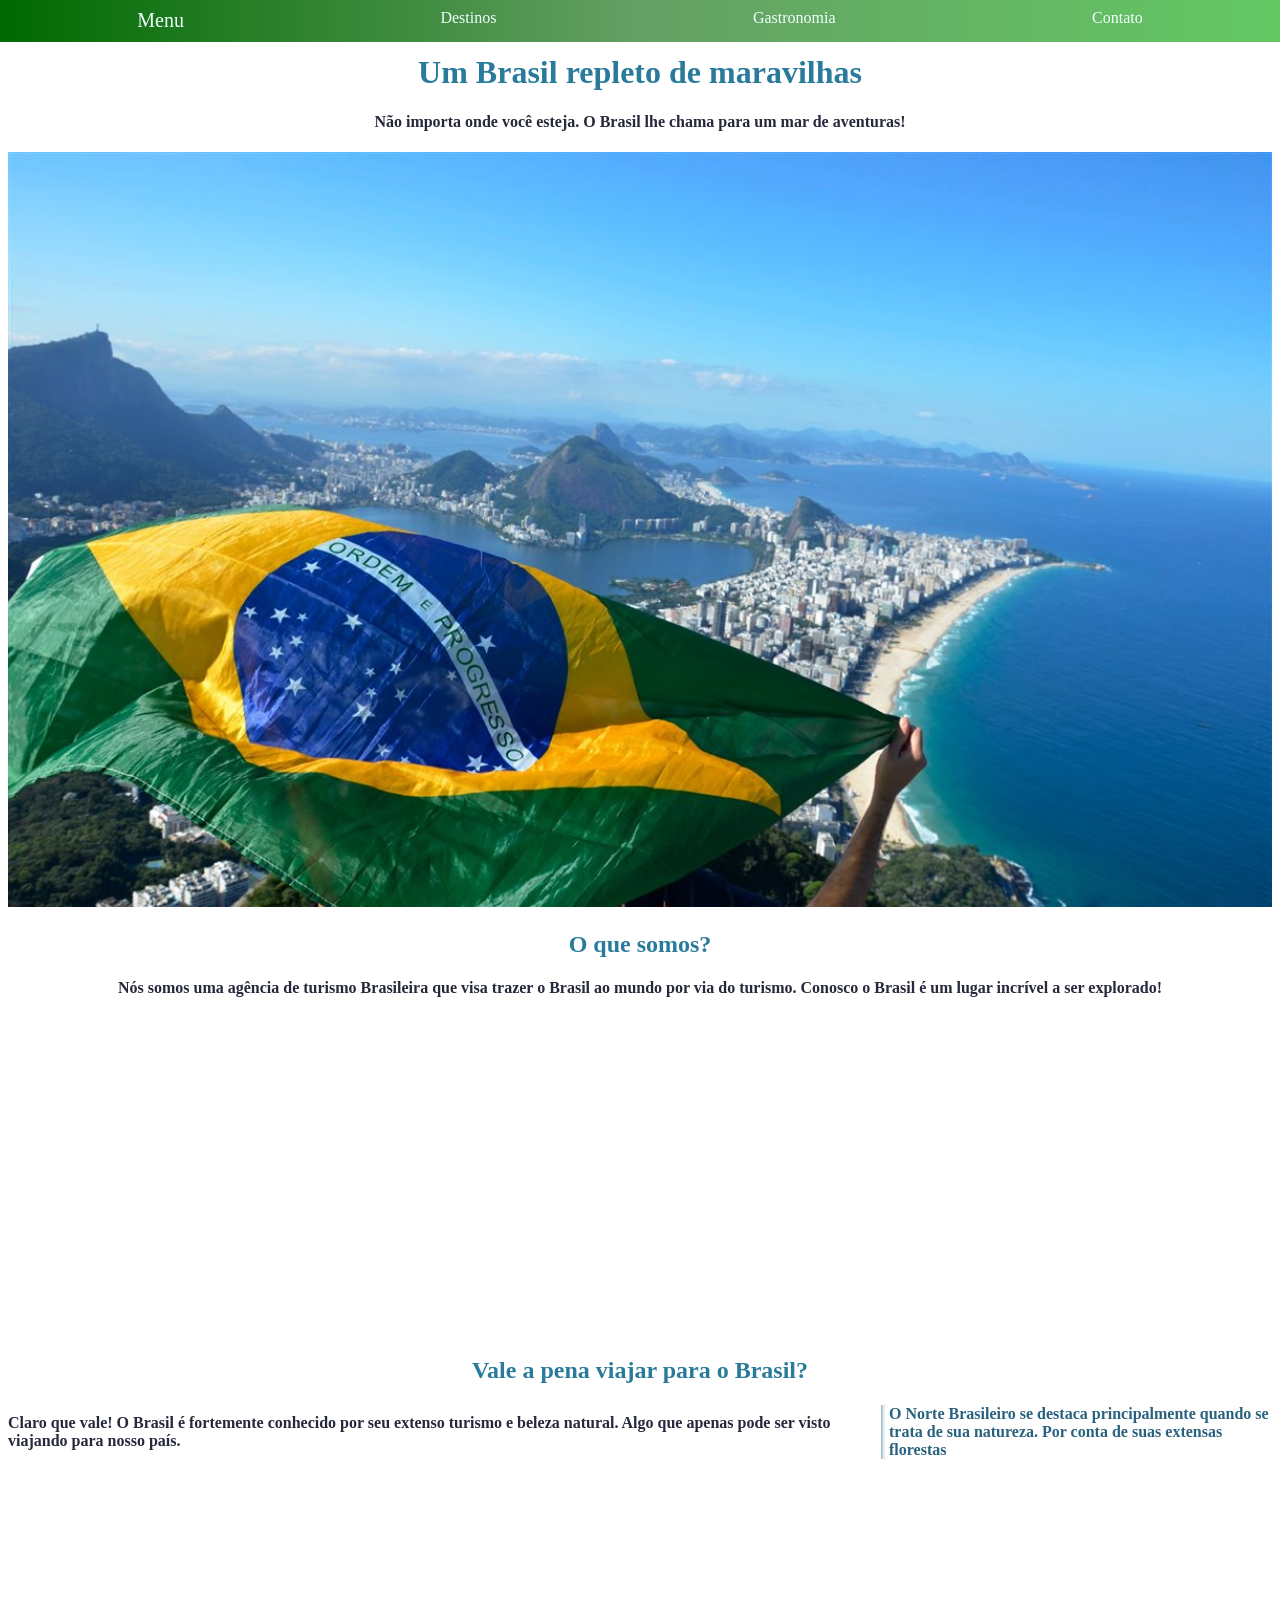
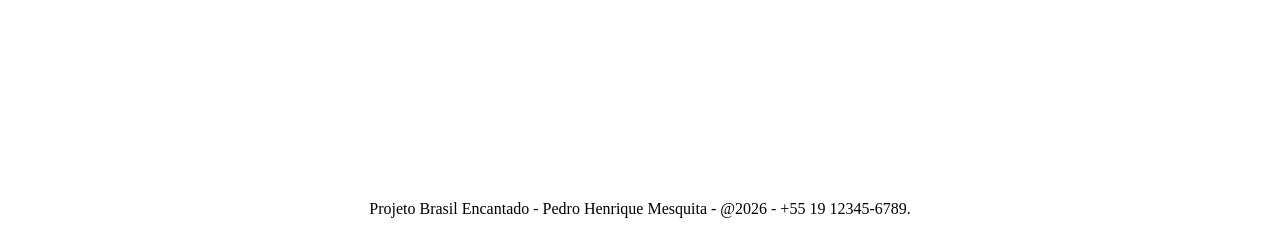
<file: index.html>
<!DOCTYPE html>
<html lang="en">
<head>
    <meta charset="UTF-8">
    <meta name="viewport" content="width=device-width, initial-scale=1.0">
    <title>Brasil Encantado</title>
    <link rel="stylesheet" href="css/estilo.css">
    <link rel="icon" type="image/x-icon" href="img/aviao.ico">
</head>
<body>

    <header class="header">
        <nav class="nav"><a class="larger" href="index.html">Menu</a></nav>
        <nav class="nav"><a href="destinos.html">Destinos</a></nav>
        <nav class="nav"><a href="gastronomia.html">Gastronomia</a></nav>
        <nav class="nav"><a href="contatos.html">Contato</a></nav>
    </header>
 
    <main>
        <h1 class="centered">Um Brasil repleto de maravilhas</h1>
        <h4 class="centered">Não importa onde você esteja. O Brasil lhe chama para um mar de aventuras!</h4>
    </main>
    <img src="img/brasil.png" alt="Cristo Redentor" width="100%">
    <section>
        <h1 class="centered">O que somos?</h1>
        <h4 class="centered">Nós somos uma agência de turismo Brasileira que visa trazer o Brasil ao mundo por via do turismo. Conosco o Brasil é um lugar incrível a ser explorado!</h4>
    </section>
    <iframe width="100%" height="315" src="https://www.youtube.com/embed/KLc9NVU-beA?si=x7A4TCeFMi-0yPwo" frameborder="0" allow="accelerometer; autoplay; clipboard-write; encrypted-media; gyroscope; picture-in-picture; web-share" referrerpolicy="strict-origin-when-cross-origin" allowfullscreen></iframe><br>
    <section>
        <h1 class="centered">Vale a pena viajar para o Brasil?</h1>
        <h4 class="centered">Claro que vale! O Brasil é fortemente conhecido por seu extenso turismo e beleza natural. Algo que apenas pode ser visto viajando para nosso país.<aside>O Norte Brasileiro se destaca principalmente quando se trata de sua natureza. Por conta de suas extensas florestas</aside></h4>
    </section>
    <iframe width="100%" height="315" src="https://www.youtube.com/embed/SqBiaZbMwfw?si=MVBY4bm3Pxl2ZevJ" title="YouTube video player" frameborder="0" allow="accelerometer; autoplay; clipboard-write; encrypted-media; gyroscope; picture-in-picture; web-share" referrerpolicy="strict-origin-when-cross-origin" allowfullscreen></iframe>
<footer class="footer"> Projeto Brasil Encantado - Pedro Henrique Mesquita - @2026 - +55 19 12345-6789. </footer>
   
</body>
</html>
</file>
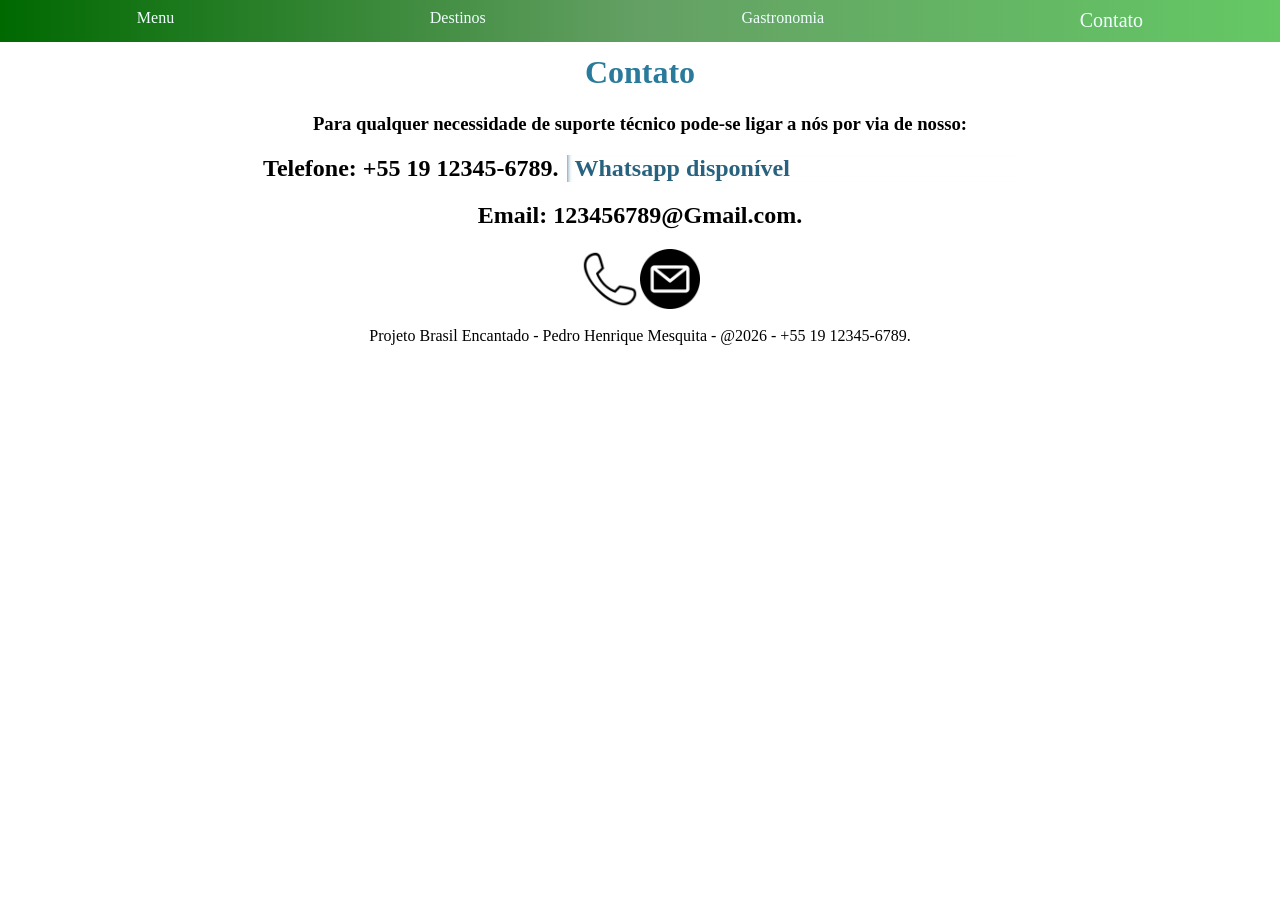
<file: contatos.html>
<!DOCTYPE html>
<html lang="en">
<head>
    <meta charset="UTF-8">
    <meta name="viewport" content="width=device-width, initial-scale=1.0">
    <title>Brasil Encantado</title>
    <link rel="stylesheet" href="css/estilo.css">
    <link rel="icon" type="image/x-icon" href="img/aviao.ico">
 </head>
<body>

    <header class="header">
        <nav><a href="index.html">Menu</a></nav>
        <nav><a href="destinos.html">Destinos</a></nav>
        <nav><a href="gastronomia.html">Gastronomia</a></nav>
        <nav><a class="larger" href="contatos.html">Contato</a></nav>
    </header>
    <main>
        <h1 class="centered"> Contato </h1>
        <h3 class="centered">
             Para qualquer necessidade de suporte técnico pode-se ligar a nós por via de nosso:
        </h3>
        <h2 class="centered"> Telefone: +55 19 12345-6789. <aside>Whatsapp disponível</aside></h2>
        <h2 class="centered"> Email: 123456789@Gmail.com.</h2>
        <ph2 class="centered"><img src="img/telefone.png" alt="Telefone" height="60">         <img src="img/email.png" alt="Email" height="60"> </p>
    </main>
 <br>
<footer class="footer"> Projeto Brasil Encantado - Pedro Henrique Mesquita - @2026 - +55 19 12345-6789. </footer>
   
</body>
</html>
</file>
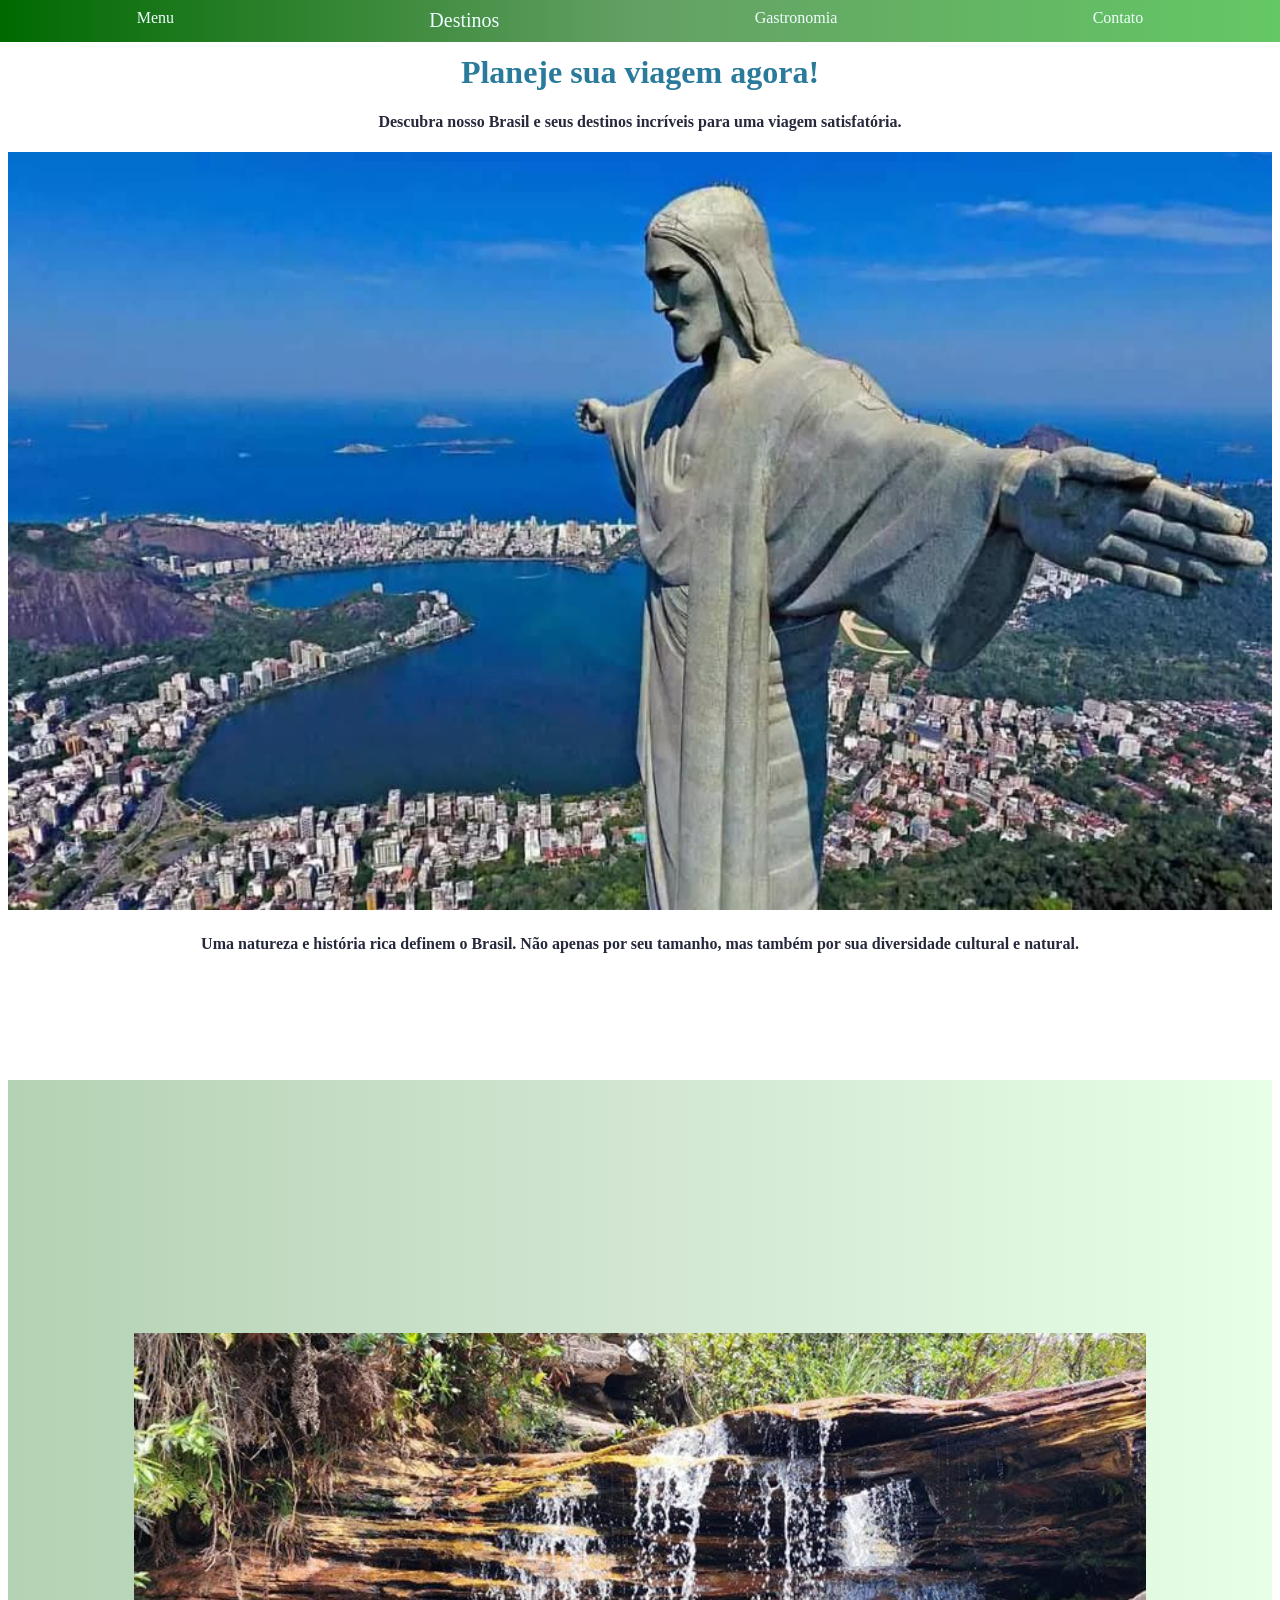
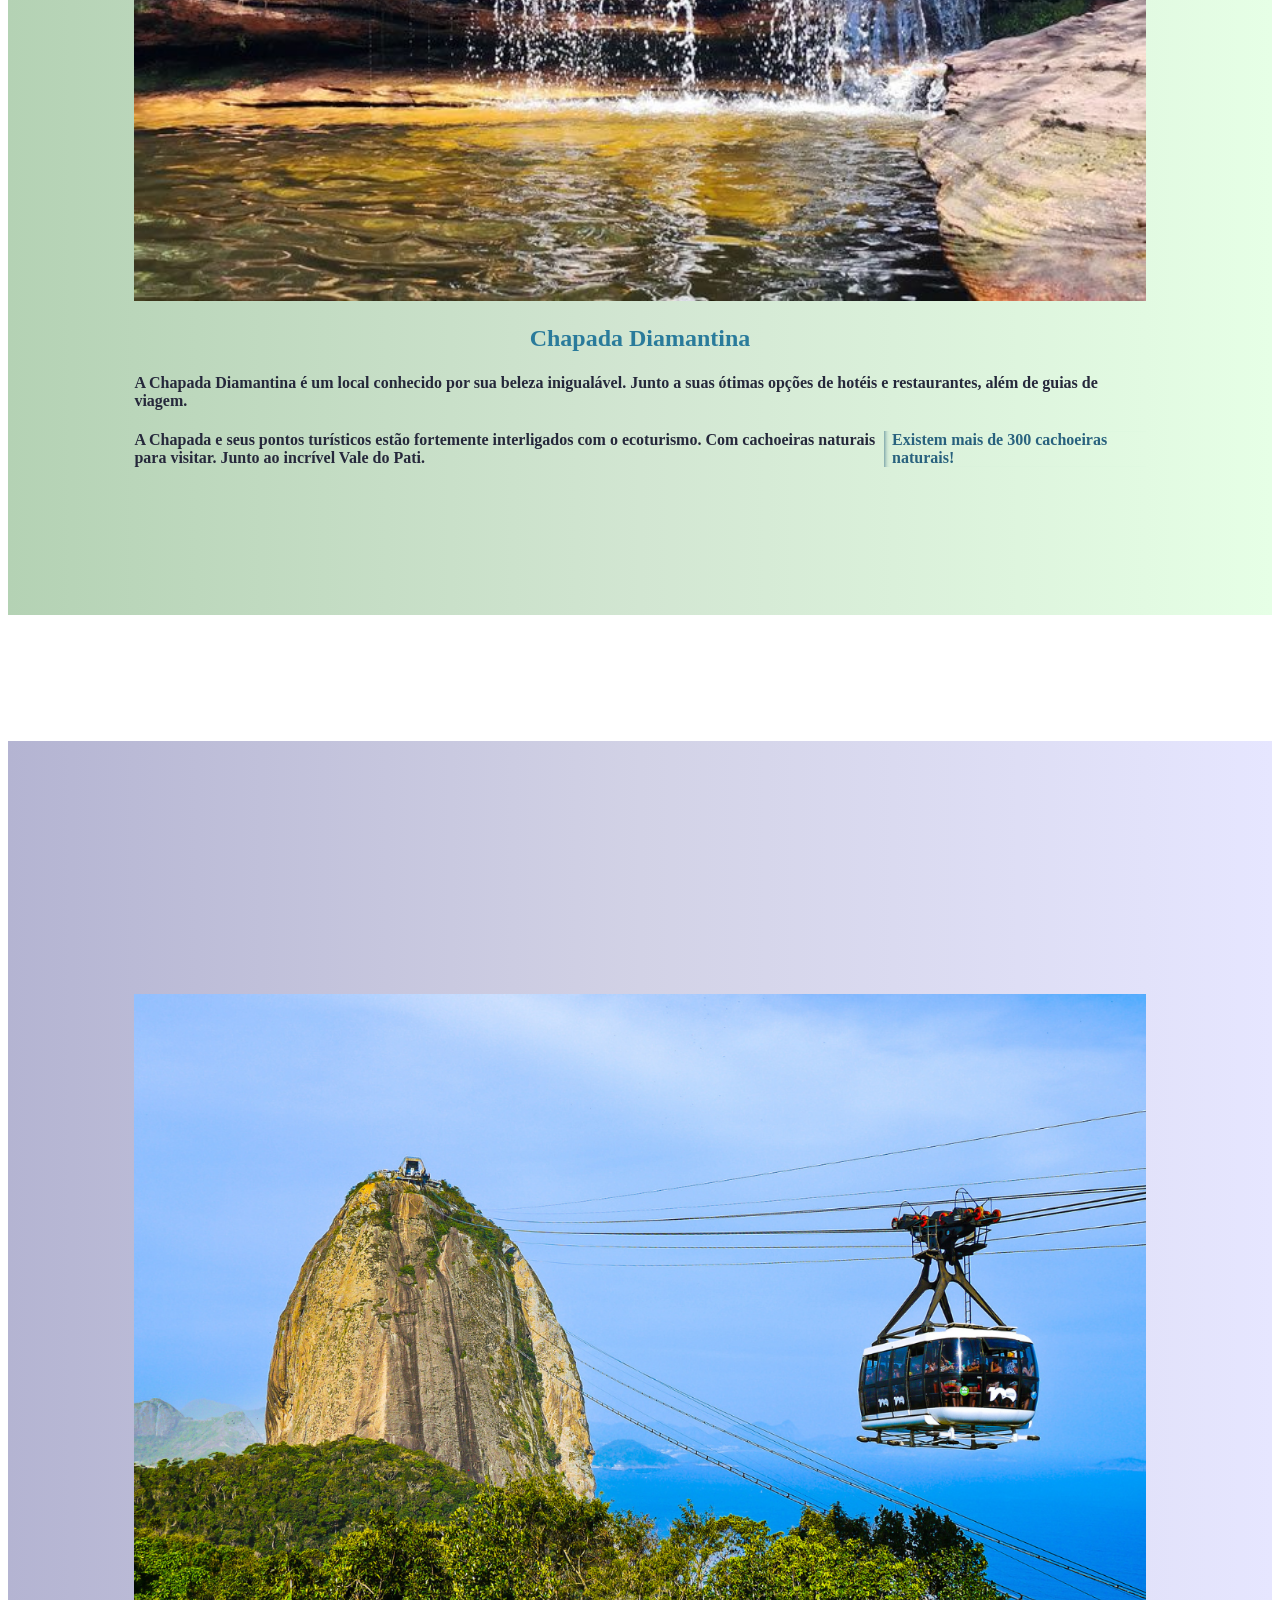
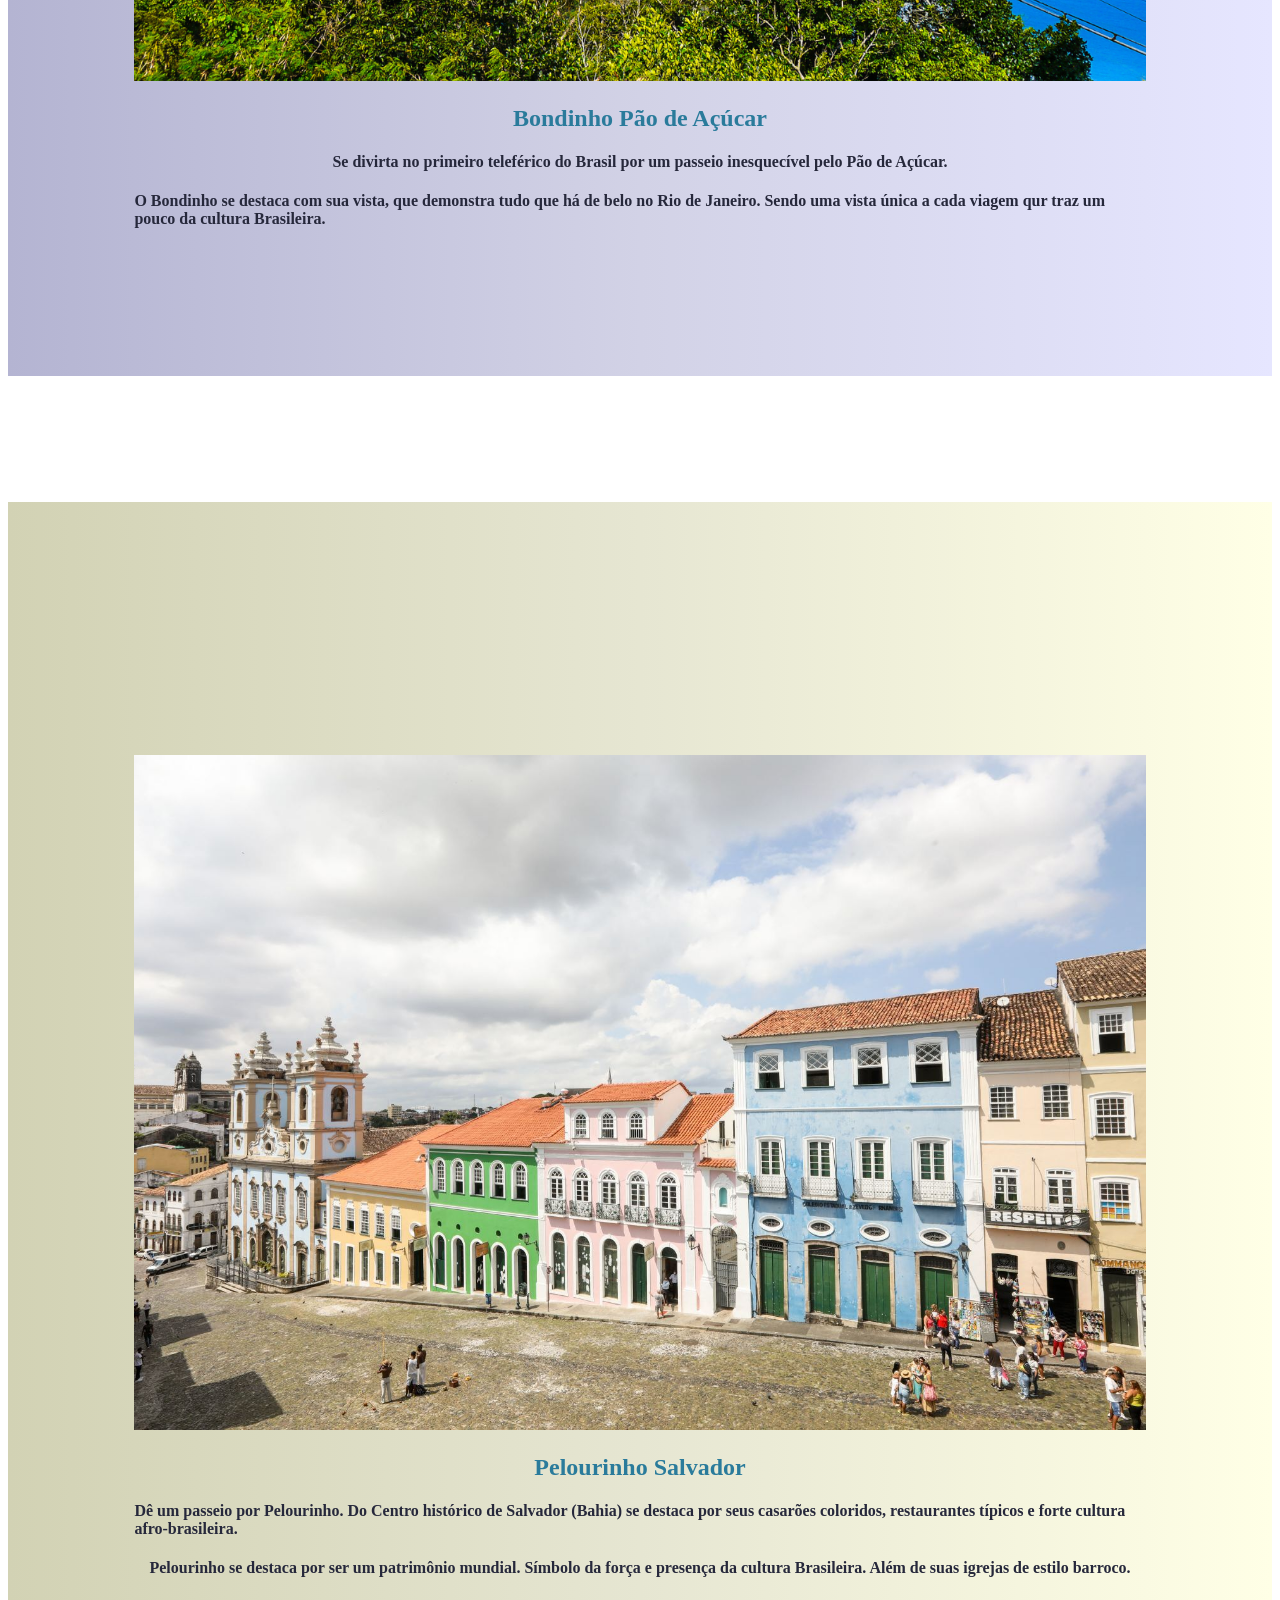
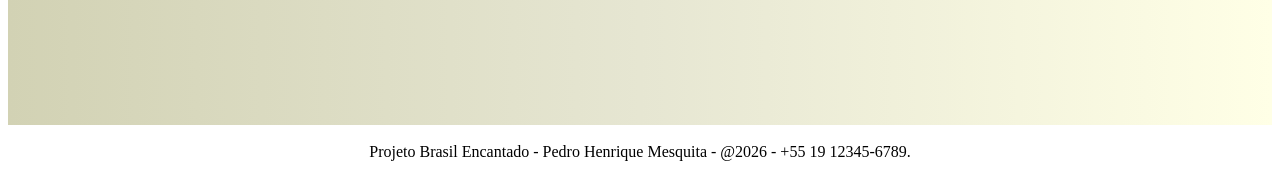
<file: destinos.html>
<!DOCTYPE html>
<html lang="en">
<head>
    <meta charset="UTF-8">
    <meta name="viewport" content="width=device-width, initial-scale=1.0">
    <title>Brasil Encantado</title>
    <link rel="stylesheet" href="css/estilo.css">
    <link rel="icon" type="image/x-icon" href="img/aviao.ico">
</head>
<body>

    <header class="header">
        <nav class="nav"><a href="index.html">Menu</a></nav>
        <nav class="nav"><a class="larger" href="destinos.html">Destinos</a></nav>
        <nav class="nav"><a href="gastronomia.html">Gastronomia</a></nav>
        <nav class="nav"><a href="contatos.html">Contato</a></nav>
    </header>
    <main>
        <h1 class="centered">Planeje sua viagem agora!</h1>
        <h4 class="centered">Descubra nosso Brasil e seus destinos incríveis para uma viagem satisfatória.</h4>
    </main>
    <img src="img/redentor.png" alt="Cristo Redentor" width="100%">
    <section>
        <h4 class="centered">Uma natureza e história rica definem o Brasil. Não apenas por seu tamanho, mas também por sua diversidade cultural e natural.</h4>
    </section>
    <section class="subsection verdesub">
        <img src="img/diamantina.png" alt="Chapada Diamantina" width="100%">
        <h1 class="centered">Chapada Diamantina</h1>
        <h4 class="centered">  A Chapada Diamantina é um local conhecido por sua beleza inigualável. Junto a suas ótimas opções de hotéis e restaurantes, além de guias de viagem.</h4>
        <h4 class="centered">  A Chapada e seus pontos turísticos estão fortemente interligados com o ecoturismo. Com cachoeiras naturais para visitar. Junto ao incrível Vale do Pati.<aside>Existem mais de 300 cachoeiras naturais!</aside></h4>
        
    </section>
    
    </section>
    <section class="subsection azulsub">
        <img src="img/rio-de-janeiro.png" alt="Rio de janeiro - bonde" width="100%">
        <h1 class="centered">Bondinho Pão de Açúcar</h1>
        <h4 class="centered">  Se divirta no primeiro teleférico do Brasil por um passeio inesquecível pelo Pão de Açúcar.</h4>
        <h4 class="centered">  O Bondinho se destaca com sua vista, que demonstra tudo que há de belo no Rio de Janeiro. Sendo uma vista única a cada viagem qur traz um pouco da cultura Brasileira.</h4>
    
    </section>
</section>
    <section class="subsection amarelosub">
        <img src="img/pelourinho.png" alt="Pelourinho" width="100%">
        <h1 class="centered">Pelourinho Salvador</h1>
        <h4 class="centered">  Dê um passeio por Pelourinho. Do Centro histórico de Salvador (Bahia) se destaca por seus casarões coloridos, restaurantes típicos e forte cultura afro-brasileira.</h4>
        <h4 class="centered">  Pelourinho se destaca por ser um patrimônio mundial. Símbolo da força e presença da cultura Brasileira. Além de suas igrejas de estilo barroco.</h4>
    
    </section>
 <br>
<footer class="footer"> Projeto Brasil Encantado - Pedro Henrique Mesquita - @2026 - +55 19 12345-6789. </footer>
   
</body>
</html>
</file>
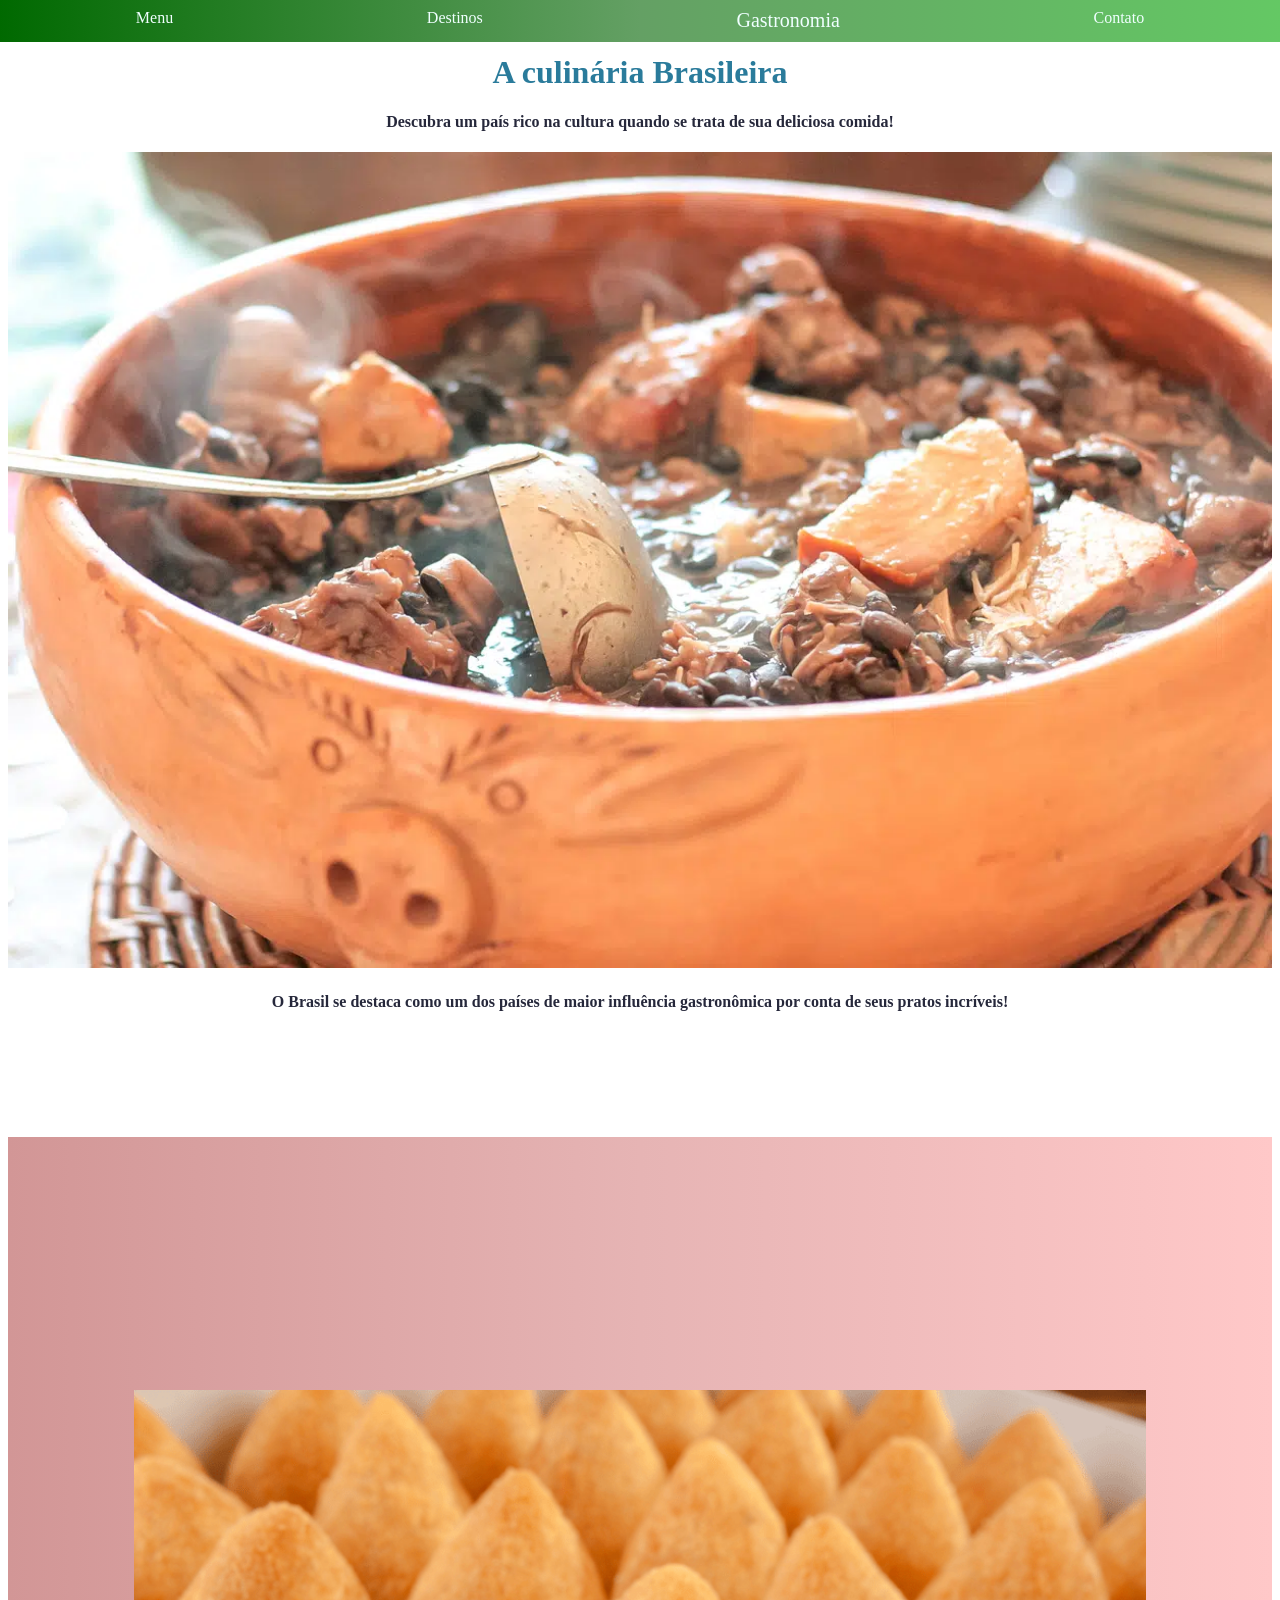
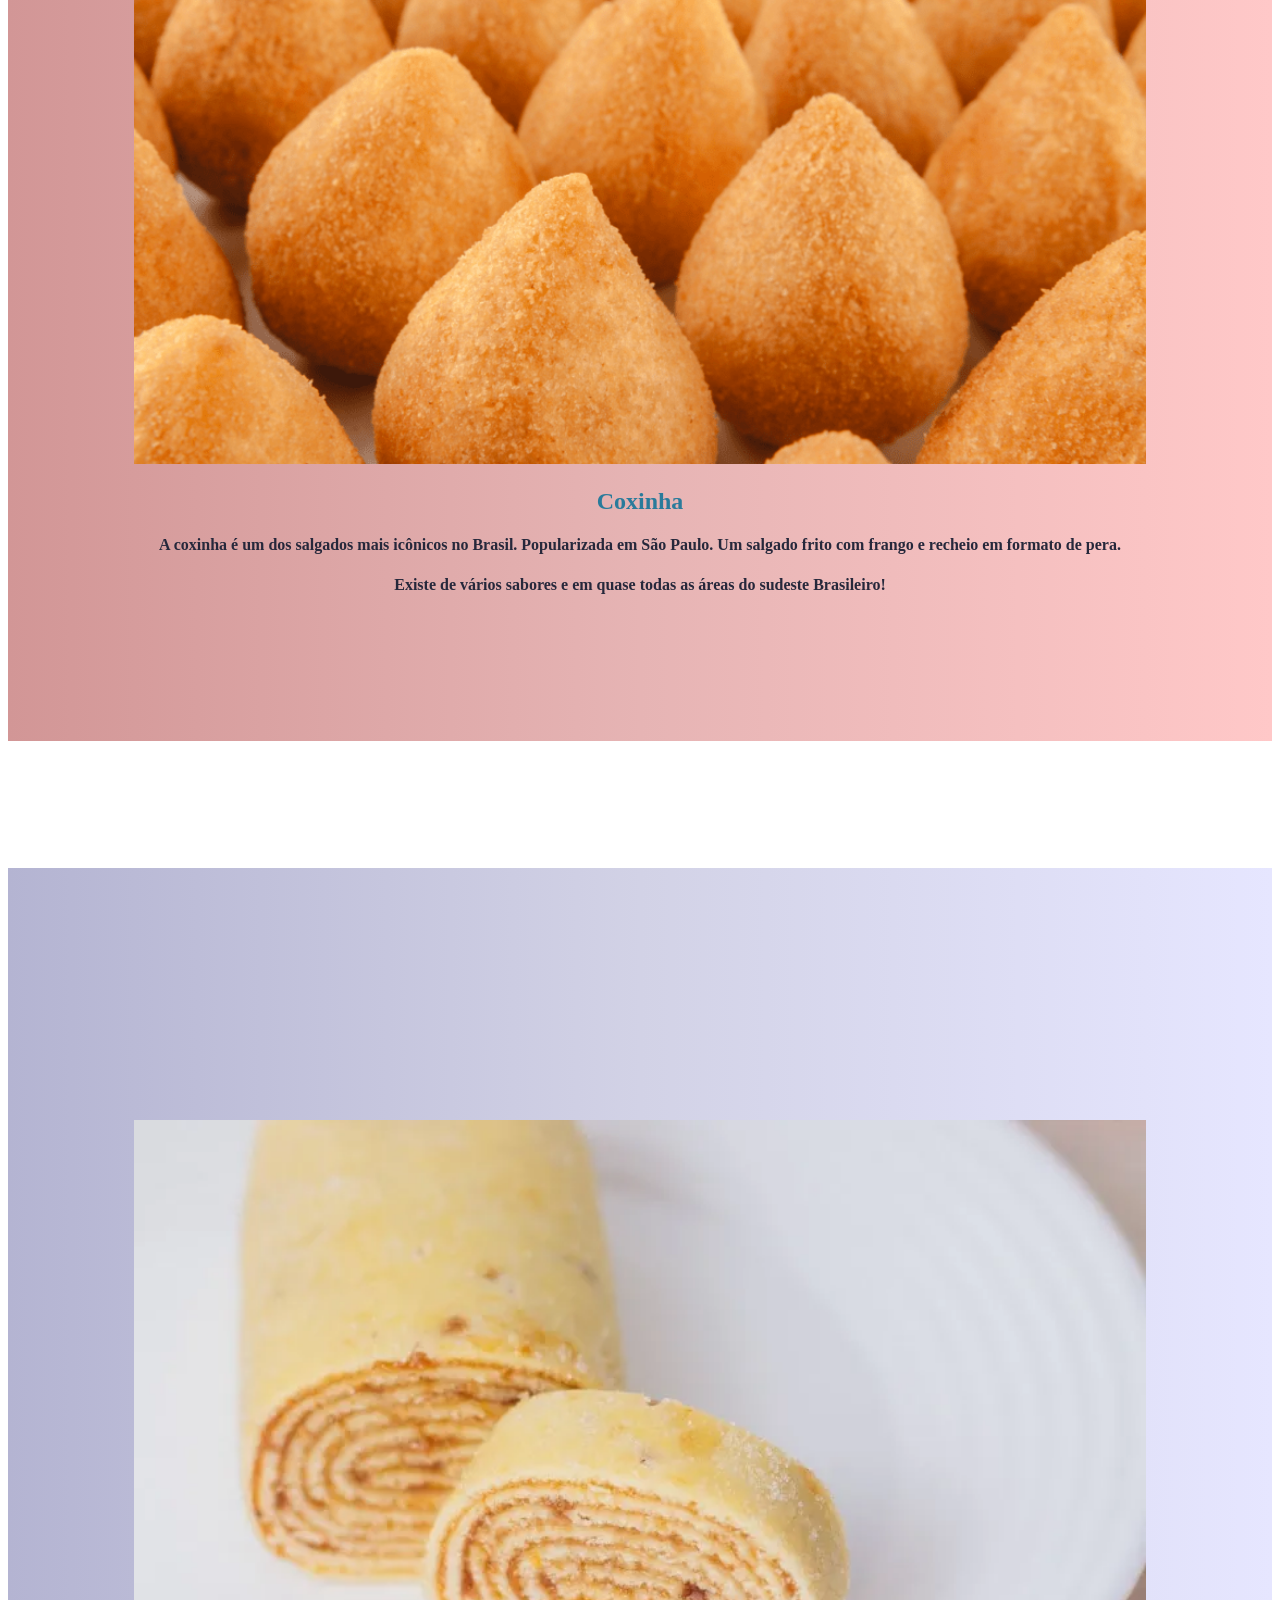
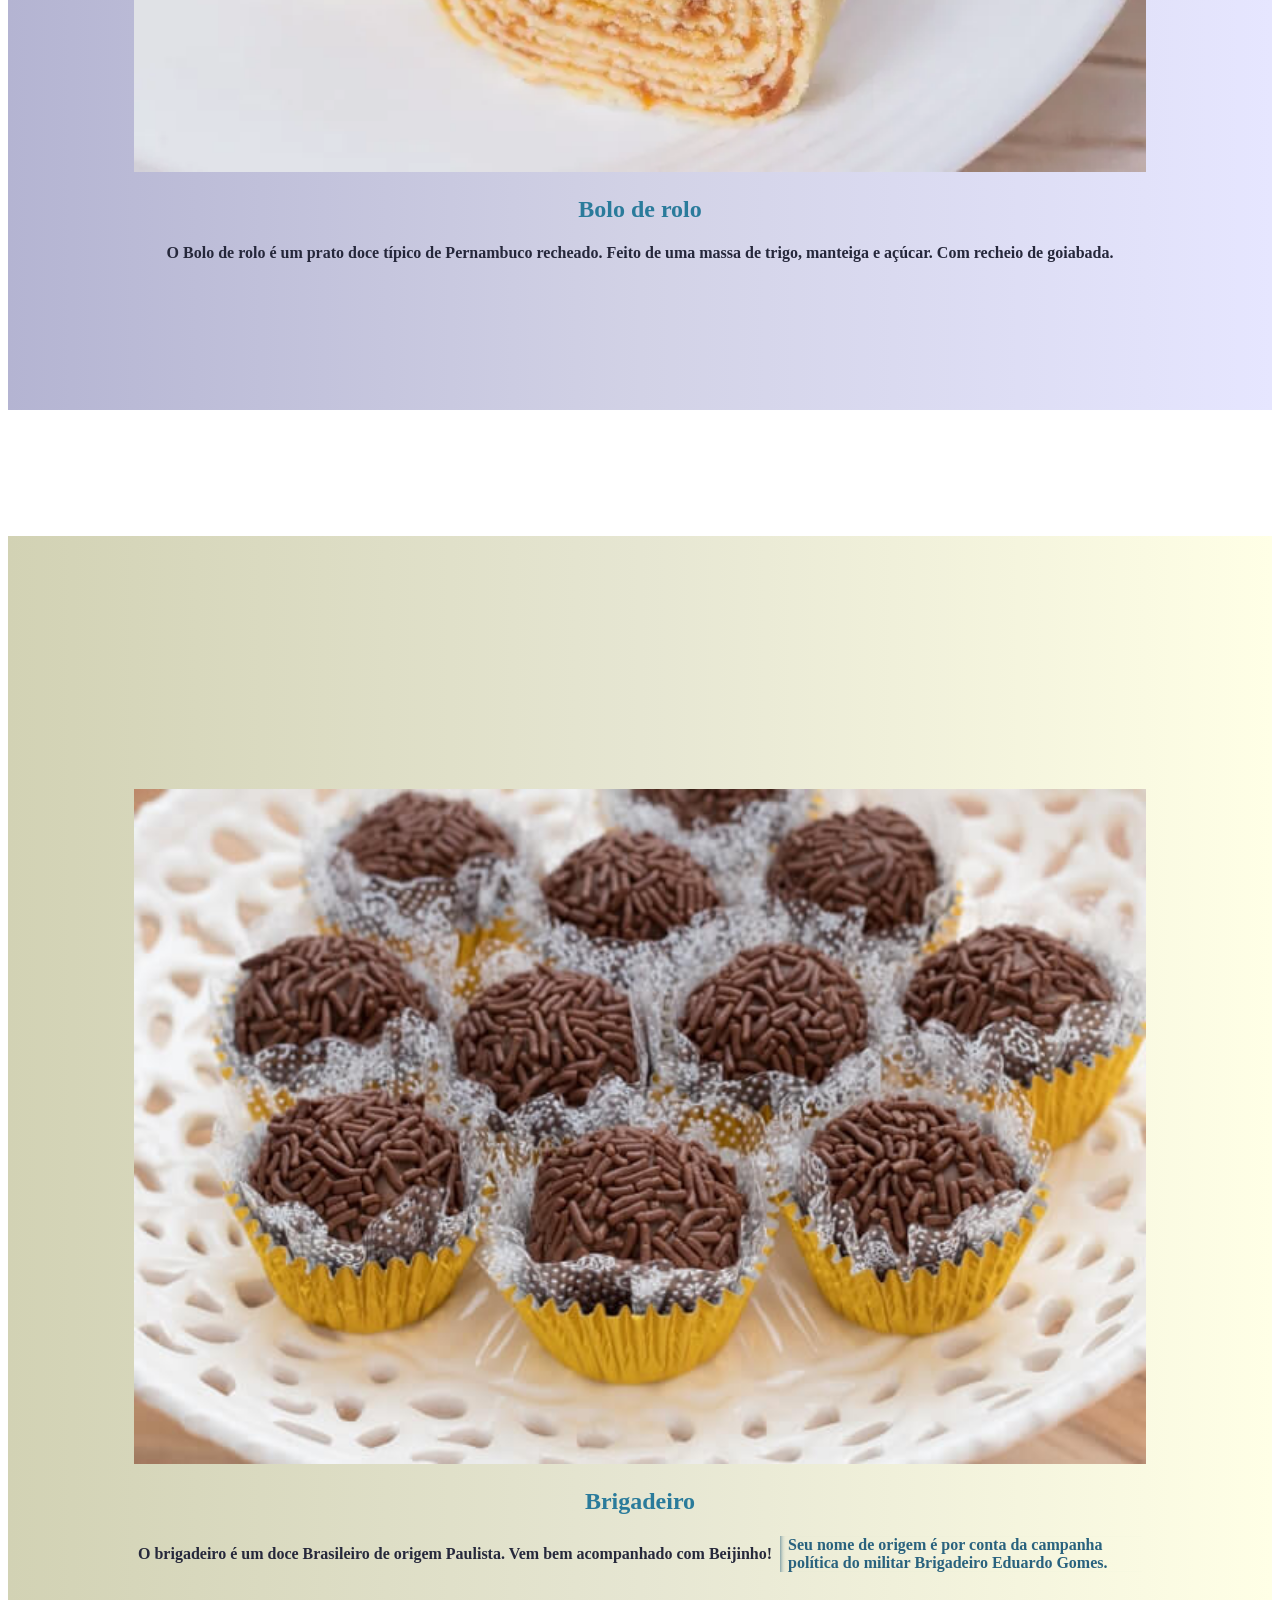
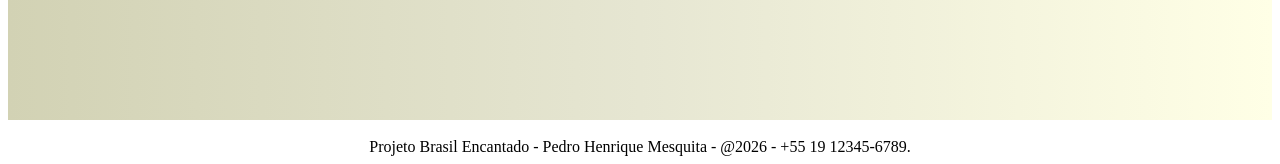
<file: gastronomia.html>
<!DOCTYPE html>
<html lang="en">
<head>
    <meta charset="UTF-8">
    <meta name="viewport" content="width=device-width, initial-scale=1.0">
    <title>Brasil Encantado</title>
    <link rel="stylesheet" href="css/estilo.css">
    <link rel="icon" type="image/x-icon" href="img/aviao.ico">
</head>
<body>

    <header class="header">
        <nav class="nav"><a href="index.html">Menu</a></nav>
        <nav class="nav"><a href="destinos.html">Destinos</a></nav>
        <nav class="nav"><a class="larger"bhref="gastronomia.html">Gastronomia</a></nav>
        <nav class="nav"><a href="contatos.html">Contato</a></nav>
    </header>
    <main>
        <h1 class="centered">A culinária Brasileira</h1>
        <h4 class="centered">Descubra um país rico na cultura quando se trata de sua deliciosa comida!</h4>
    </main>
    <img src="img/feijoada.png" alt="Feijoada, um prato típico Brasileiro." width="100%">
    <section>
        <h4 class="centered">O Brasil se destaca como um dos países de maior influência gastronômica por conta de seus pratos incríveis!</h4>
    </section>
    <section class="subsection vermelhosub">
        <img src="img/coxinha.png" alt="Coxinha" width="100%">
        <h1 class="centered">Coxinha</h1>
        <h4 class="centered">  A coxinha é um dos salgados mais icônicos no Brasil. Popularizada em São Paulo. Um salgado frito com frango e recheio em formato de pera.</h4>
        <h4 class="centered">  Existe de vários sabores e em quase todas as áreas do sudeste Brasileiro!</h4>
        
    </section>
    
    </section>
    <section class="subsection azulsub">
        <img src="img/bolo.png" alt="Bolo de rolo" width="100%">
        <h1 class="centered">Bolo de rolo</h1>
        <h4 class="centered">  O Bolo de rolo é um prato doce típico de Pernambuco recheado. Feito de uma massa de trigo, manteiga e açúcar. Com recheio de goiabada.</h4>
    
    </section>
</section>
    <section class="subsection amarelosub">
        <img src="img/brigadeiro.png" alt="Brigadeiro" width="100%">
        <h1 class="centered">Brigadeiro</h1>
        <h4 class="centered">  O brigadeiro é um doce Brasileiro de origem Paulista. Vem bem acompanhado com Beijinho!<aside>Seu nome de origem é por conta da campanha política do militar Brigadeiro Eduardo Gomes.</aside> </h4>
    
    </section>
 <br>
<footer class="footer"> Projeto Brasil Encantado - Pedro Henrique Mesquita - @2026 - +55 19 12345-6789. </footer>
   
</body>
</html>
</file>
<file: css/estilo.css>
.header{
    margin: -9px;
    padding: 10px;
    display: flex;
    justify-content: space-around;
    background: #2A7B9B;
    background: linear-gradient(90deg, rgba(0,105,0) 0%, rgba(100,160,100) 50%, rgba(100,200,100) 100%);

}

h1{
    font-family: "Times New Roman", Times, serif;
    color: #2A7B9B;
}

h4{
    font-family: "Times New Roman", Times, serif;
    color: #26283B;
}

.subsection{
    padding: 10%;
    padding-top: 20%;
    margin-top: 10%;
}
.verdesub{
    background: linear-gradient(90deg, rgba(180,210,180) 0%, rgba(210,230,210) 50%, rgba(230,255,230) 100%);

}
.amarelosub{
    background: linear-gradient(90deg, rgba(210,210,180) 0%, rgba(230,230,210) 50%, rgba(255,255,230) 100%);

}
.azulsub{
    background: linear-gradient(90deg, rgba(180,180,210) 0%, rgba(210,210,230) 50%, rgba(230,230,255) 100%);

}
.vermelhosub{
    background: linear-gradient(90deg, rgba(210,150,150) 0%, rgba(230,180,180) 50%, rgba(255,200,200) 100%);

}
.larger{
    font-size: 20px;
}
a {
    text-decoration: none;
    color: azure;
}
a:hover {
    font-size: 20px;
}
aside{
    width: 35%;
    color: #29627e;
  padding-left: 0.5rem;
  margin-left: 0.5rem;
  float: right;
  box-shadow: inset 5px 0 5px -5px #29627e;
  
    
}
.centered {
display: flex;
justify-content: center;
align-items: center;
}

.footer {
display: flex;
justify-content: center;

}
</file>
